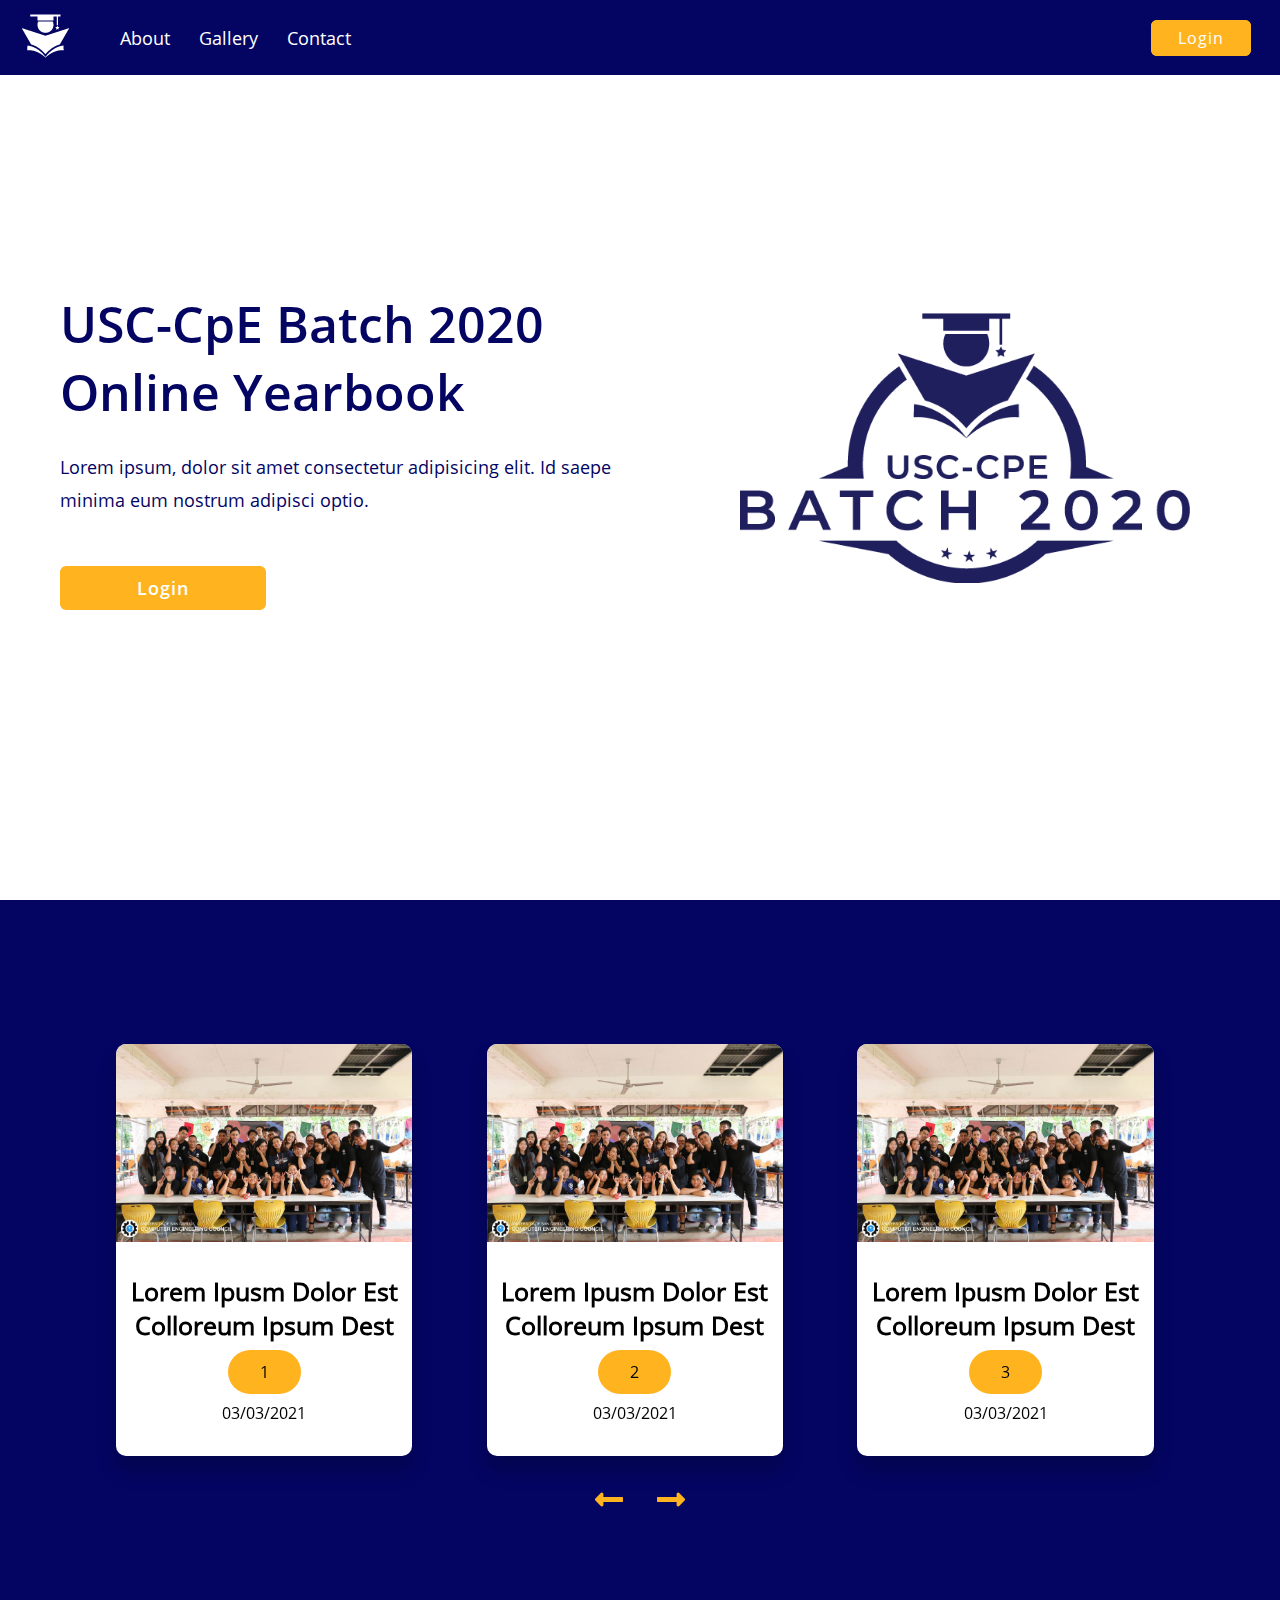
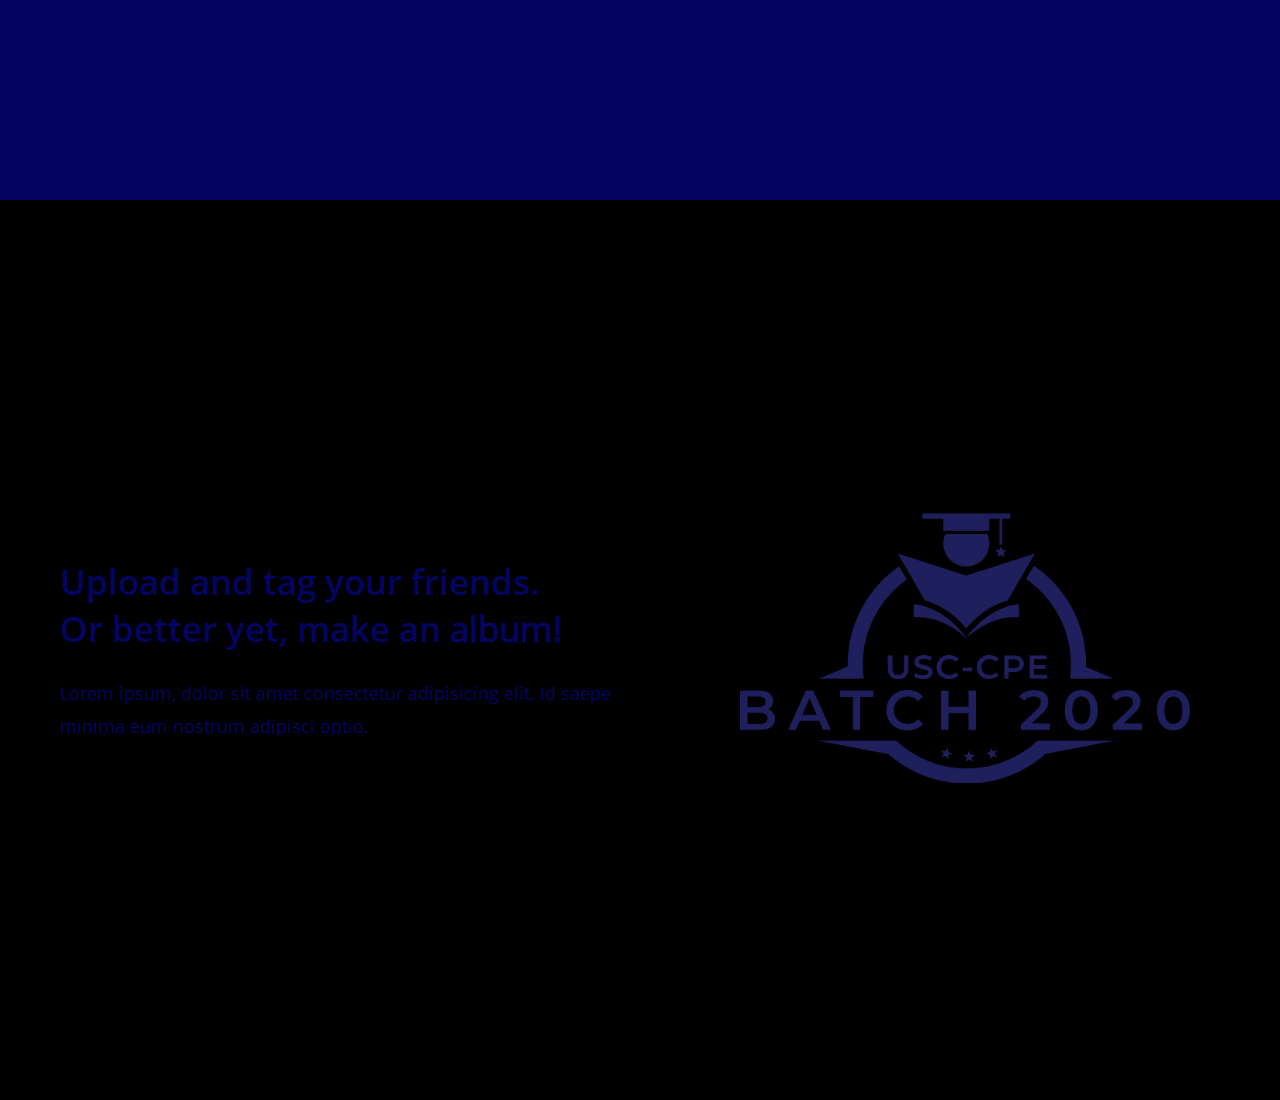
<file: index.html>
<!DOCTYPE html>
<html lang="en">

<head>
    <meta charset="UTF-8">
    <meta name="viewport" content="width=device-width, initial-scale=1.0">
    <!-- TEMPORARY TITLE -->
    <title>YearbookWebsite</title>
    <!-- --------------- -->
    
    <!-- FONT-AWESOME ICONS -->
    <link rel="stylesheet" href="CSS/all.css">
    <!-- ------------------ -->
    
    <!-- OWL CAROUSEL -->
    <link rel="stylesheet" href="CSS/owl.carousel.min.css">
    <link rel="stylesheet" href="CSS/owl.theme.default.min.css">
    <!-- ------------ -->

    <!-- CUSTOM STYLE -->
    <link rel="stylesheet" href="CSS/style.css">
    <!-- ------------ -->
</head>

<body>
    <header>
        <!----------------------------------- Navigation ----------------------------------->
        <nav class="navBar">
            <div class="max-width">
                <div class="logo"><a href="index.html"><img src="images/50x50/logoWhite.png" alt=""></a></div>
                <ul class="menu">
                    <li><a href="about.html">About</a></li>
                    <li><a href="gallery.html">Gallery</a></li>
                    <li><a href="contact.html">Contact</a></li>
                </ul>
                <div class="navLogin">
                    <a href="login.html">Login</a>
                </div>
                <!-- <div class="menu-btn">
                        <i class="fas fa-bars"></i>
                    </div> -->
            </div>
        </nav>
        <!---------------------------------------------------------------------------------->
    </header>
    <!----------------------------------- Main Site Section ----------------------------------->
    <main>
        <!-- HERO TEMPLATE -->
        <section class="home" id="home">
            <div class="max-width">
                <div class="home-content">
                    <div class="column left">
                        <h1 class="heroTitle">USC-CpE Batch 2020</h1>
                        <h1 class="heroTitle">Online Yearbook</h1>
                        <p>Lorem ipsum, dolor sit amet consectetur adipisicing elit. Id saepe minima eum nostrum adipisci optio.</p>
                        <a href="#">Login</a>
                    </div>
                    <div class="column right">
                        <img src="images/logoLQBlue.png" alt="logoLQBlue">
                    </div>
                </div>
            </div>
        </section>
        <!-- ------------- -->

        <!-- CAROUSEL -->
        <section class="homeCarousel" id="homeCarousel">
            <div class="max-width">
                <div class="blog">
                    <div class="container">
                        <div class="hCarousel owl-carousel owl-theme blog-post">
                            <div class="blog-content">
                                <img src="images/IMG_7903.JPG" alt="post-1">
                                <div class="blog-title">
                                    <h3>Lorem Ipusm Dolor Est Colloreum Ipsum Dest</h3>
                                    <button class="btn btn-blog">1</button>
                                    <span>03/03/2021</span>
                                </div>
                            </div>
                            <div class="blog-content">
                                <img src="images/IMG_7903.JPG" alt="post-2">
                                <div class="blog-title">
                                    <h3>Lorem Ipusm Dolor Est Colloreum Ipsum Dest</h3>
                                    <button class="btn btn-blog">2</button>
                                    <span>03/03/2021</span>
                                </div>
                            </div>
                            <div class="blog-content">
                                <img src="images/IMG_7903.JPG" alt="post-3">
                                <div class="blog-title">
                                    <h3>Lorem Ipusm Dolor Est Colloreum Ipsum Dest</h3>
                                    <button class="btn btn-blog">3</button>
                                    <span>03/03/2021</span>
                                </div>
                            </div>
                            <div class="blog-content">
                                <img src="images/IMG_7903.JPG" alt="post-4">
                                <div class="blog-title">
                                    <h3>Lorem Ipusm Dolor Est Colloreum Ipsum Dest</h3>
                                    <button class="btn btn-blog">4</button>
                                    <span>03/03/2021</span>
                                </div>
                            </div>
                        </div>
                        <div class="owl-navigation">
                            <span class="owl-nav-prev"><i class="fas fa-long-arrow-alt-left"></i></span>
                            <span class="owl-nav-next"><i class="fas fa-long-arrow-alt-right"></i></span>
                        </div>
                    </div>
                </div>
            </div>
            
        </section>
        <!-- ------------- -->
        <!-- FIRST SECTION -->
        <section class="firstSection" id="firstSection">
            <div class="max-width">
                <div class="firstSection-content">
                    <div class="column left">
                        <h1 class="firstSectionTitle">Upload and tag your friends.</h1>
                        <h1 class="firstSectionTitle">Or better yet, make an <span>album!</span></h1>
                        <p>Lorem ipsum, dolor sit amet consectetur adipisicing elit. Id saepe minima eum nostrum adipisci optio.</p>
                    </div>
                    <div class="column right">
                        <img src="images/logoLQBlue.png" alt="logoLQBlue">
                    </div>
                </div>
            </div>
        </section>
        <!-- ------------- -->
    </main>
    <!----------------------------------------------------------------------------------------->
    
    <!-- JQuery Library -->
    <script src="js/jquery3.5.1.min.js"></script>
    <!-- -------------- -->
    
    <!-- Owl-Carousel JS -->
    <script src="js/owl.carousel.min.js"></script>
    <!-- --------------- -->

    <!-- Custom Javascript -->
    <script src="js/main.js"></script>
    <!----------------------->
</body>

</html>
</file>
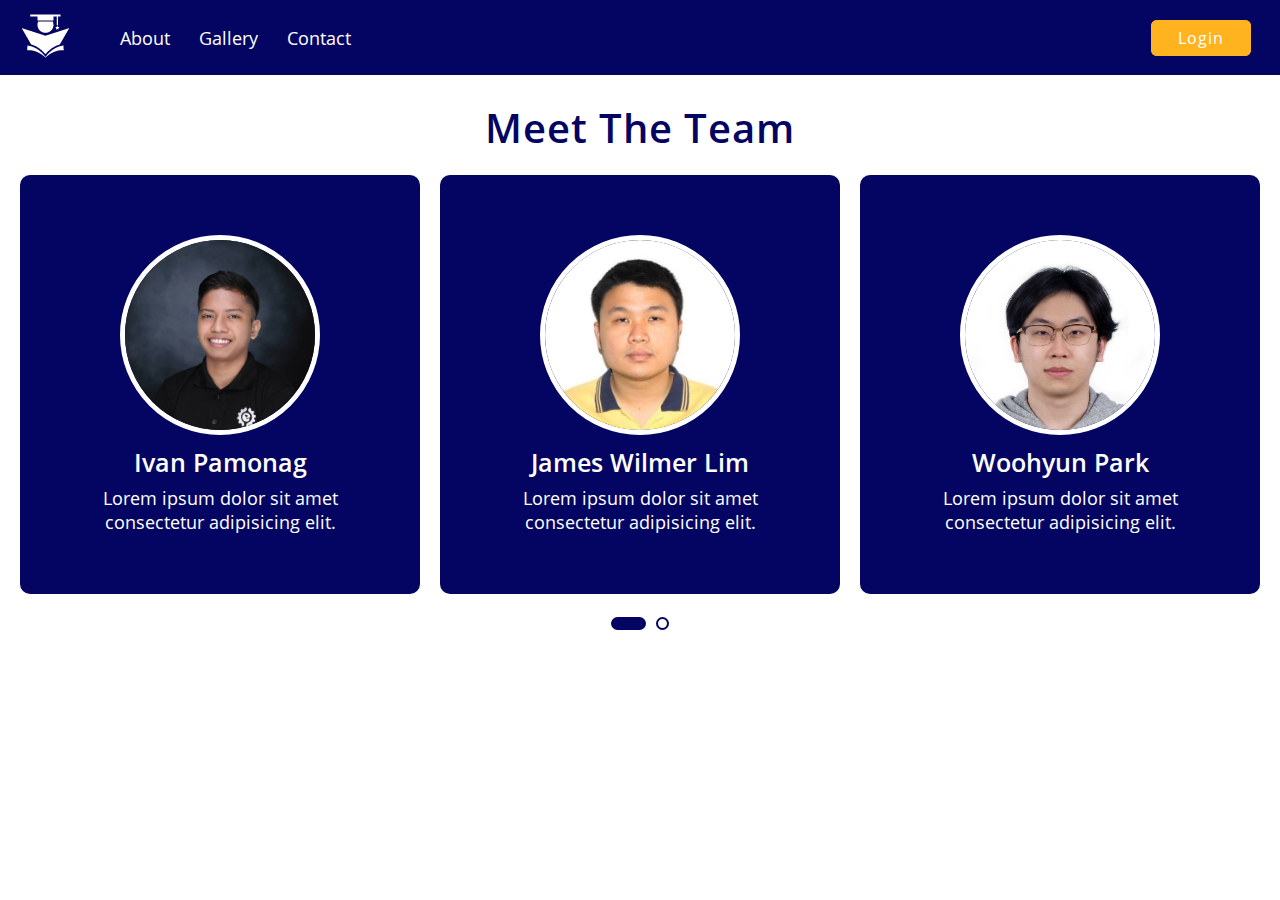
<file: about.html>
<!DOCTYPE html>
<html lang="en">

<head>
    <meta charset="UTF-8">
    <meta name="viewport" content="width=device-width, initial-scale=1.0">
    <!-- TEMPORARY TITLE -->
    <title>YearbookWebsite</title>
    <!-- --------------- -->

    <!-- FONT-AWESOME ICONS -->
    <link rel="stylesheet" href="CSS/all.css">
    <!-- ------------------ -->

    <!-- OWL CAROUSEL -->
    <link rel="stylesheet" href="CSS/owl.carousel.min.css">
    <link rel="stylesheet" href="CSS/owl.theme.default.min.css">
    <!-- ------------ -->

    <!-- CUSTOM STYLE -->
    <link rel="stylesheet" href="CSS/style.css">
    <!-- ------------ -->
</head>

<body>
    <header>
        <!----------------------------------- Navigation ----------------------------------->
        <nav class="navBar">
            <div class="max-width">
                <div class="logo"><a href="index.html"><img src="images/50x50/logoWhite.png" alt=""></a></div>
                <ul class="menu">
                    <li><a href="about.html">About</a></li>
                    <li><a href="gallery.html">Gallery</a></li>
                    <li><a href="contact.html">Contact</a></li>
                </ul>
                <div class="navLogin">
                    <a href="login.html">Login</a>
                </div>
                <!-- <div class="menu-btn">
                        <i class="fas fa-bars"></i>
                    </div> -->
            </div>
        </nav>
        <!---------------------------------------------------------------------------------->
    </header>
    <!----------------------------------- Main Site Section ----------------------------------->
    <main>
        <section class="teams" id="teams">
            <div class="max-width">
                <h2 class="title">Meet The Team</h2>
                <div class="carousel owl-carousel">
                    <div class="card">
                        <div class="box">
                            <img src="images/aboutImages/Pamonag.jpg" alt="">
                            <div class="text">Ivan Pamonag</div>
                            <p>Lorem ipsum dolor sit amet consectetur adipisicing elit.</p>
                        </div>
                    </div>
                    <div class="card">
                        <div class="box">
                            <img src="images/aboutImages/James.jpg" alt="">
                            <div class="text">James Wilmer Lim</div>
                            <p>Lorem ipsum dolor sit amet consectetur adipisicing elit.</p>
                        </div>
                    </div>
                    <div class="card">
                        <div class="box">
                            <img src="images/aboutImages/Park.jpg" alt="">
                            <div class="text">Woohyun Park</div>
                            <p>Lorem ipsum dolor sit amet consectetur adipisicing elit.</p>
                        </div>
                    </div>
                    <div class="card">
                        <div class="box">
                            <img src="images/aboutImages/Kristal.jpg" alt="">
                            <div class="text">Kristal Kilat</div>
                            <p>Lorem ipsum dolor sit amet consectetur adipisicing elit.</p>
                        </div>
                    </div>
                </div>
            </div>
        </section>
    </main>
    <!----------------------------------------------------------------------------------------->

    <!-- JQuery Library -->
    <script src="js/jquery3.5.1.min.js"></script>
    <!-- -------------- -->

    <!-- Owl-Carousel JS -->
    <script src="js/owl.carousel.min.js"></script>
    <!-- --------------- -->

    <!-- Custom Javascript -->
    <script src="js/main.js"></script>
    <!----------------------->
</body>

</html>
</file>
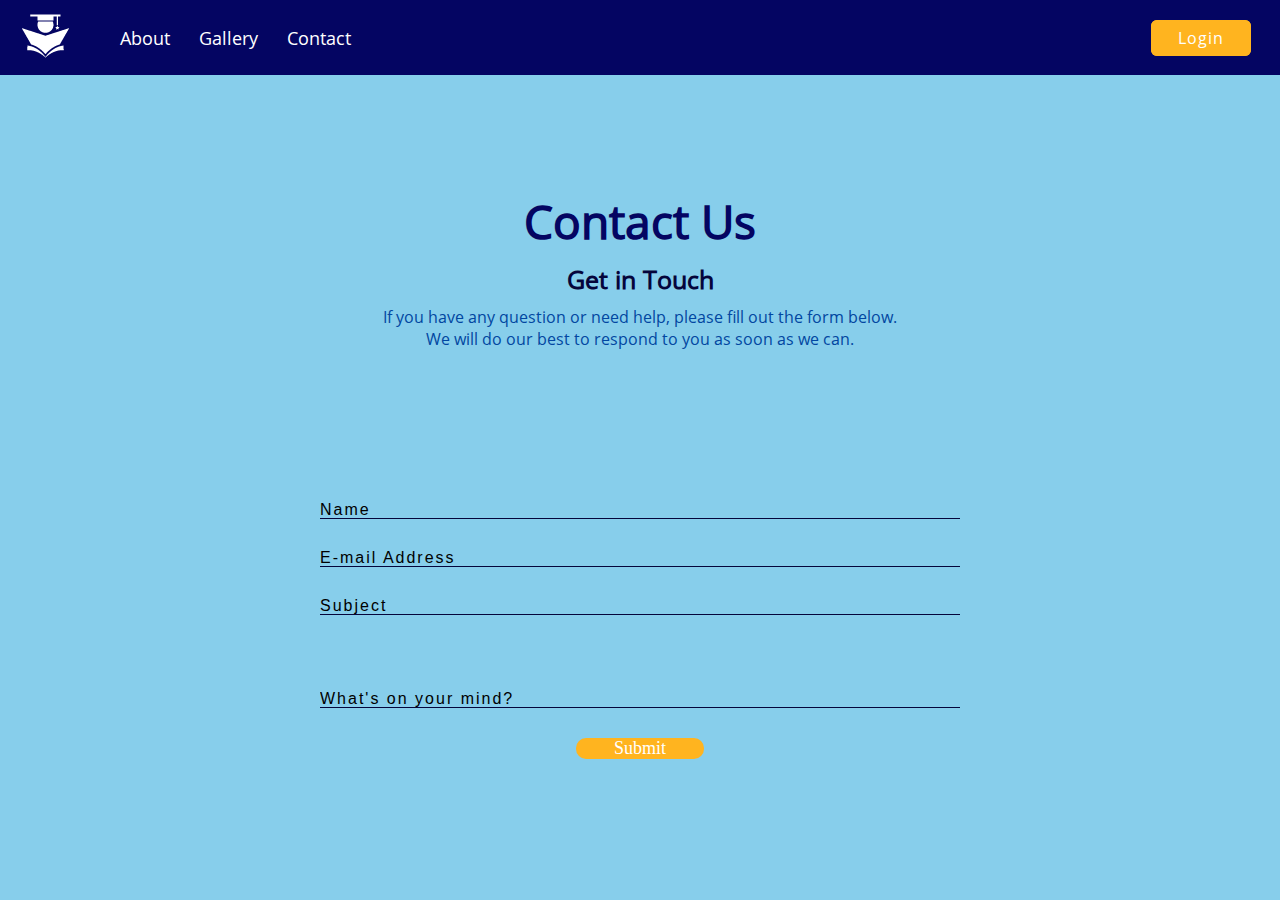
<file: contact.html>
<!DOCTYPE html>
<html lang="en">
<head>
    <meta charset="UTF-8">
    <meta name="viewport" content="width=device-width, initial-scale=1.0">
    <!-- TEMPORARY TITLE -->
    <title>Contact Us</title>
    <!-- --------------- -->
    
    <!-- FONT-AWESOME ICONS -->
    <link rel="stylesheet" href="CSS/all.css">
    <!-- ------------------ -->
    
    <!-- OWL CAROUSEL -->
    <link rel="stylesheet" href="CSS/owl.carousel.min.css">
    <link rel="stylesheet" href="CSS/owl.theme.default.min.css">
    <!-- ------------ -->

    <!-- CUSTOM STYLE -->
    <link rel="stylesheet" href="CSS/style.css">
    <!-- ------------ -->
</head>

<body>
    <header>
        <!----------------------------------- Navigation ----------------------------------->
        <nav class="navBar">
            <div class="max-width">
                <div class="logo"><a href="index.html"><img src="images/50x50/logoWhite.png" alt=""></a></div>
                <ul class="menu">
                    <li><a href="about.html">About</a></li>
                    <li><a href="gallery.html">Gallery</a></li>
                    <li><a href="contact.html">Contact</a></li>
                </ul>
                <div class="navLogin">
                    <a href="login.html">Login</a>
                </div>
                <!-- <div class="menu-btn">
                        <i class="fas fa-bars"></i>
                    </div> -->
            </div>
        </nav>
        <!---------------------------------------------------------------------------------->
    </header>
    <main>
        <section class="contactBody">
        <div class="max-width">
            <div class="contactHeader">
                <h1>Contact Us</h1>
                <h3>Get in Touch</h3>
                <p>If you have any question or need help, please fill out the form below. <br>
                    We will do our best to respond to you as soon as we can. </p>
            </div>
            <div class="contactForm">
                <form>
                    <input type="text" placeholder="Name" />
                    <input type="email" placeholder="E-mail Address" />
                    <input type="text" placeholder="Subject" />
                    <input type="text" id="msg" placeholder="What's on your mind?" />
                    <!-- <textarea placeholder="What's on your mind?" rows="4"></textarea> -->
                </form>
                <a href="#" class="button">Submit</a>
            </div>
        </div>
        </section>
    </main>

    <!-- JQuery Library -->
    <script src="js/jquery3.5.1.min.js"></script>
    <!-- -------------- -->
     <!-- Custom Javascript -->
     <script src="js/main.js"></script>
     <!----------------------->
</body>
</html>
</file>
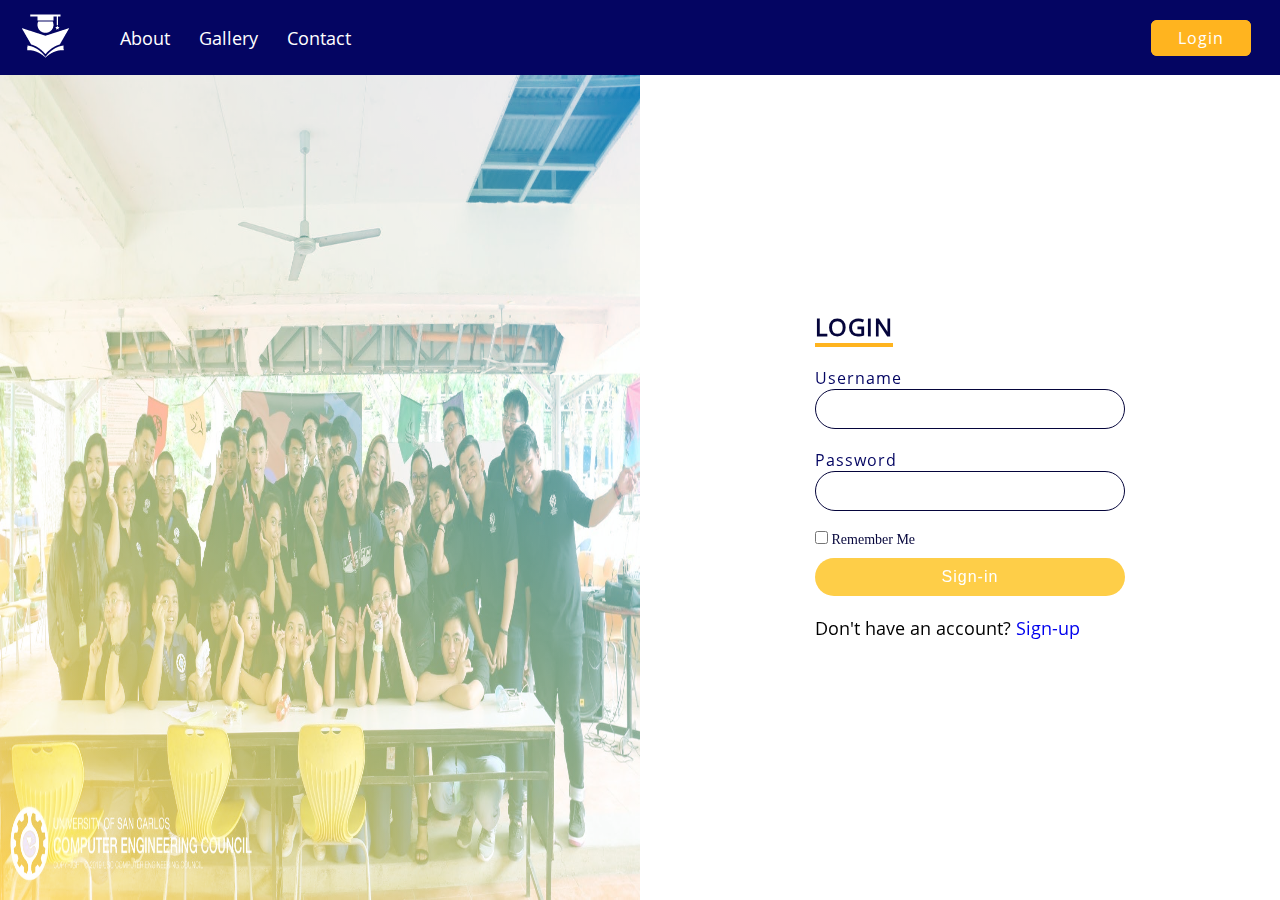
<file: login.html>
<!DOCTYPE html>
<html lang="en">
<head>
    <meta charset="UTF-8">
    <meta name="viewport" content="width=device-width, initial-scale=1.0">
    <!-- TEMPORARY TITLE -->
    <title>Login</title>
    <!-- --------------- -->
    
    <!-- FONT-AWESOME ICONS -->
    <link rel="stylesheet" href="CSS/all.css">
    <!-- ------------------ -->
    
    <!-- OWL CAROUSEL -->
    <link rel="stylesheet" href="CSS/owl.carousel.min.css">
    <link rel="stylesheet" href="CSS/owl.theme.default.min.css">
    <!-- ------------ -->

    <!-- CUSTOM STYLE -->
    <link rel="stylesheet" href="CSS/style.css">
    <!-- ------------ -->
</head>

<body>
    <header>
        <!----------------------------------- Navigation ----------------------------------->
        <nav class="navBar">
            <div class="max-width">
                <div class="logo"><a href="index.html"><img src="images/50x50/logoWhite.png" alt=""></a></div>
                <ul class="menu">
                    <li><a href="about.html">About</a></li>
                    <li><a href="gallery.html">Gallery</a></li>
                    <li><a href="contact.html">Contact</a></li>
                </ul>
                <div class="navLogin">
                    <a href="login.html">Login</a>
                </div>
                <!-- <div class="menu-btn">
                        <i class="fas fa-bars"></i>
                    </div> -->
            </div>
        </nav>
        <!---------------------------------------------------------------------------------->
    </header>
    <main>
        <section class="loginPage" id="loginPage">
            <div class="loginImg">
               <img src="images/IMG_7903.JPG">
            </div>
            <div class="loginForm">
                <form>
                    <h2>Login</h2>
                    <div class="loginInput">
                        <span>Username</span>
                        <input type="text" name="">
                    </div>
                    <div class="loginInput">
                        <span>Password</span>
                        <input type="password" name="">
                    </div>
                    <div class="remember">
                        <label><input type="checkbox" name=""> Remember Me</label>
                    </div>
                    <div class="loginInput">
                        <input type="submit" value="Sign-in" name="">
                    </div>
                    <div class="loginInput">
                        <p>Don't have an account? <a href="#">Sign-up</a></p>
                    </div>
                    <!--<h3>Login via Social Media</h3>
                    <ul class="social">
                        <li><img src="fb.png"></li>
                        <li><img src="twitter.png"></li>
                        <li><img src="insta.png"></li>
                    </ul>-->
                </form>
            </div>
        </section>
    </main>

    <!-- JQuery Library -->
    <script src="js/jquery3.5.1.min.js"></script>
    <!-- -------------- -->
     <!-- Custom Javascript -->
     <script src="js/main.js"></script>
     <!----------------------->
</body>
</html>
</file>
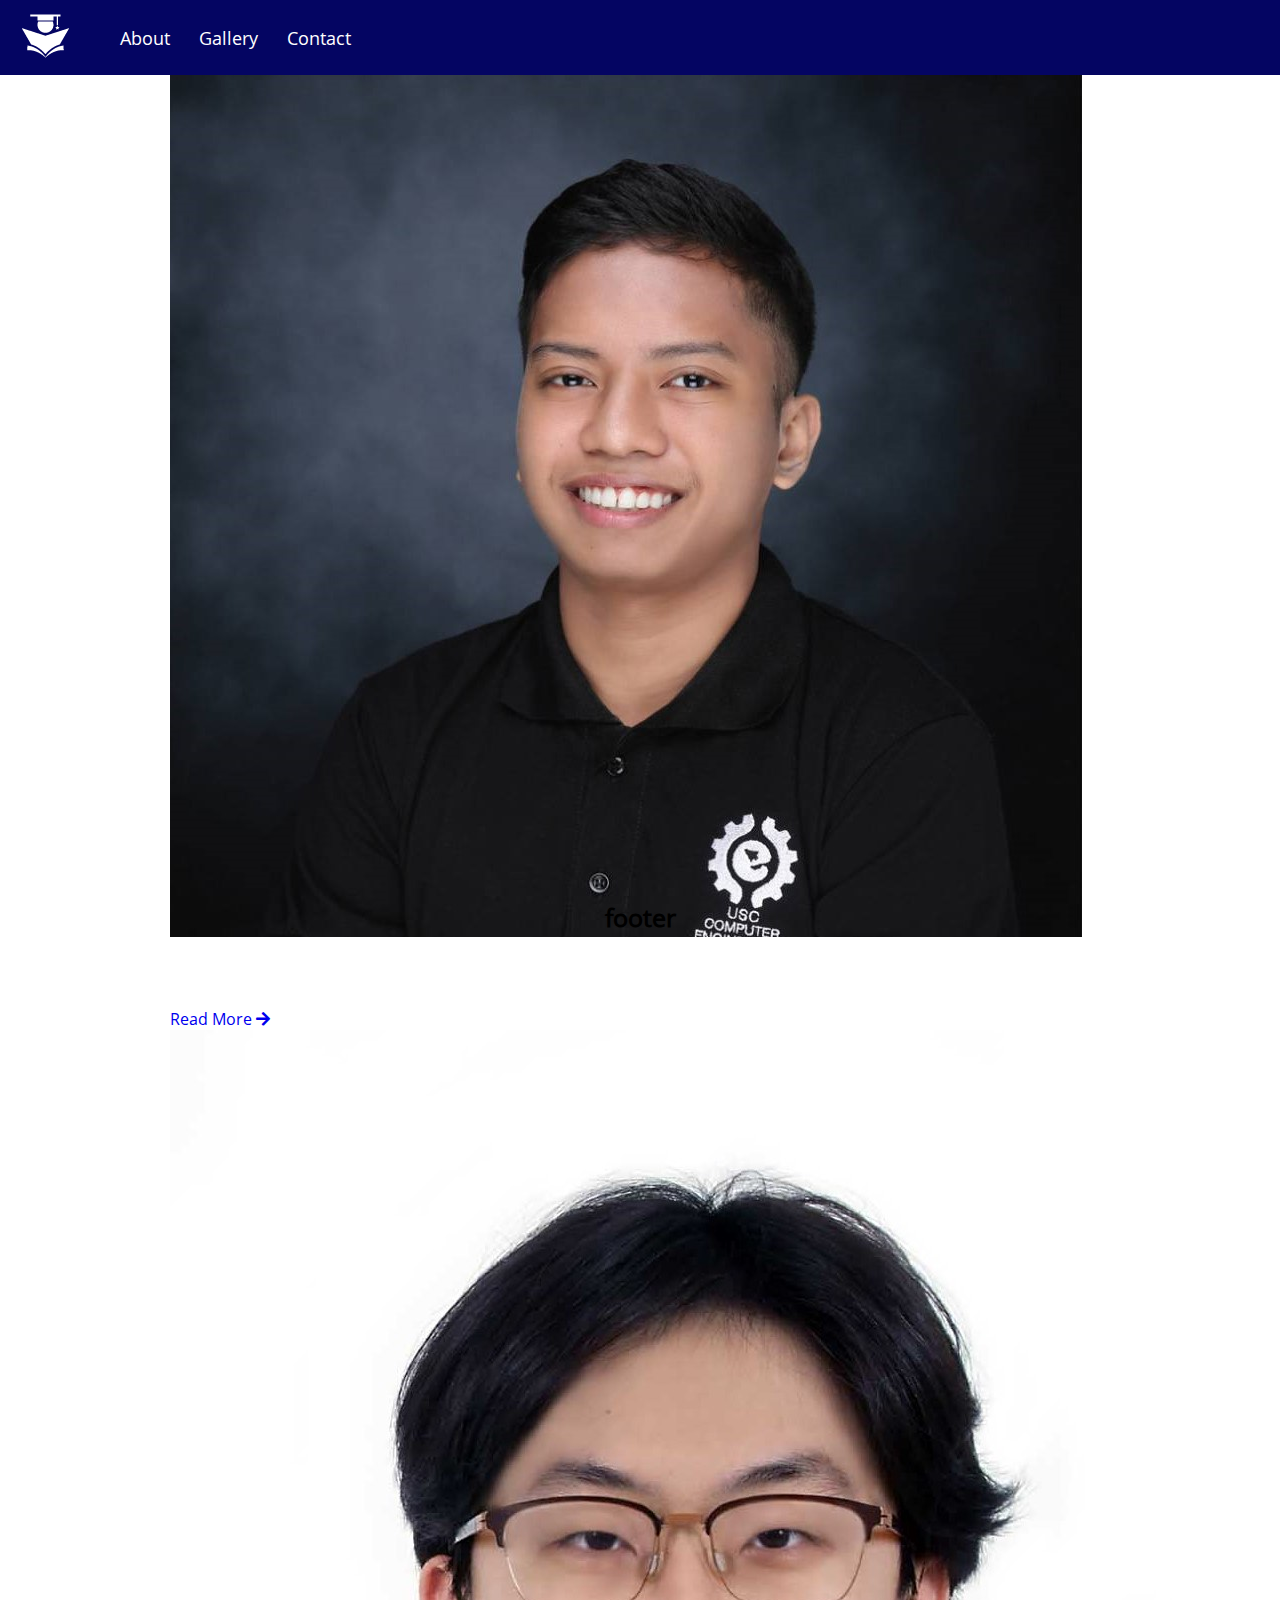
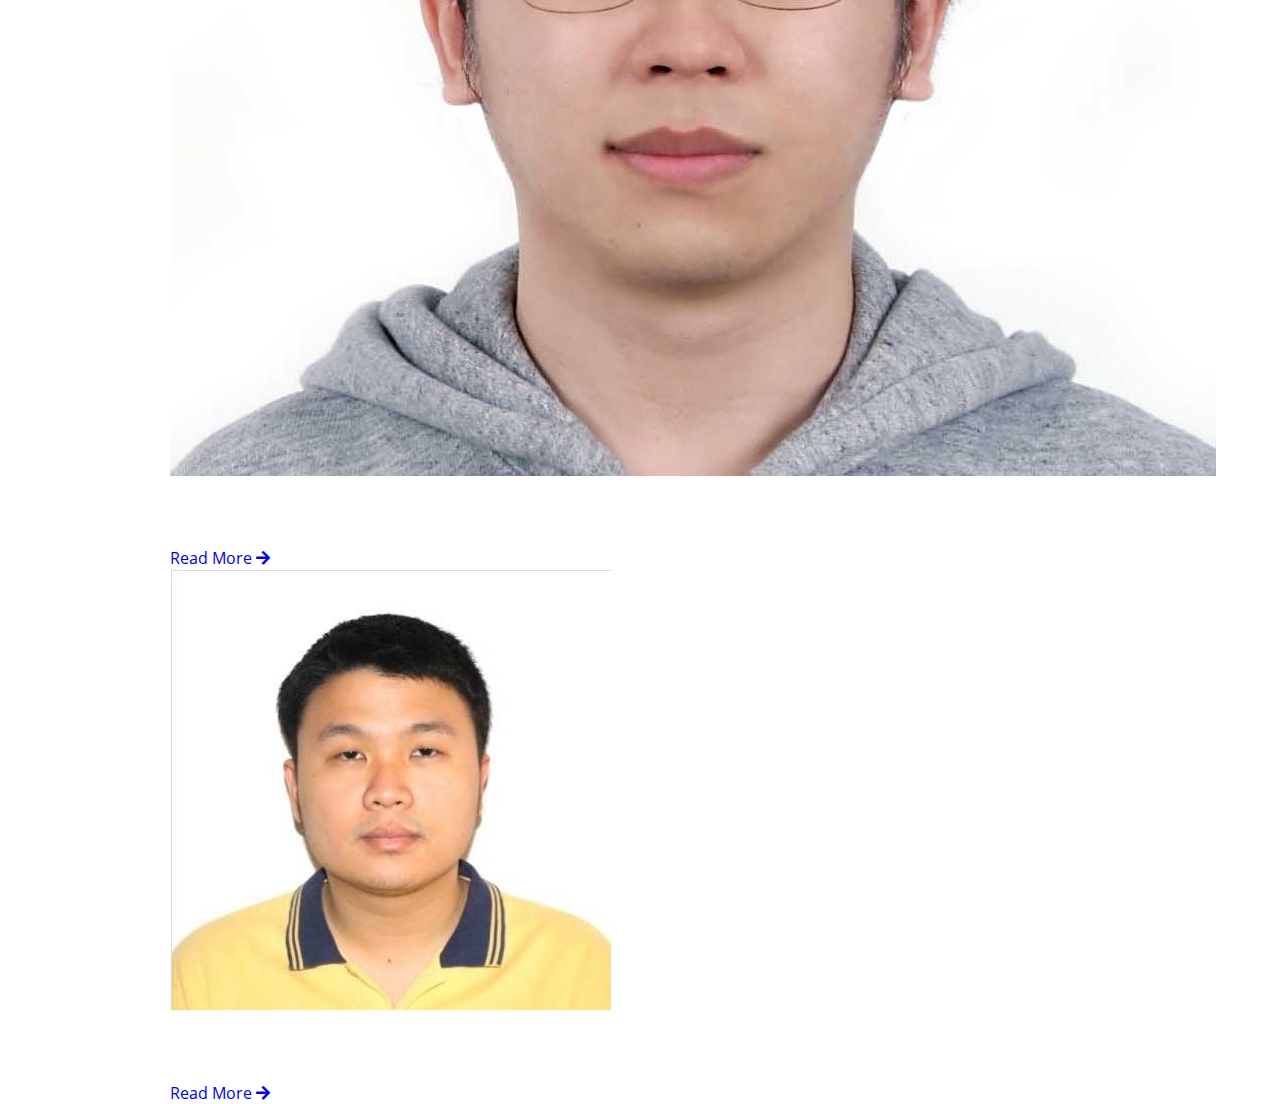
<file: oldAbout.html>
<!DOCTYPE html>
<html lang="en">

<head>
    <!-- Required meta tags -->
    <meta charset="utf-8">
    <meta name="viewport" content="width=device-width, initial-scale=1.0">
    <!-- Bootstrap CSS -->
    <link href="https://cdn.jsdelivr.net/npm/bootstrap@5.0.0-beta1/dist/css/bootstrap.min.css" rel="stylesheet"
        integrity="sha384-giJF6kkoqNQ00vy+HMDP7azOuL0xtbfIcaT9wjKHr8RbDVddVHyTfAAsrekwKmP1" crossorigin="anonymous">
    <!-- Optional JavaScript -->
    <!-- jQuery first, then Popper.js, then Bootstrap JS -->
    <script src="https://ajax.googleapis.com/ajax/libs/jquery/3.5.1/jquery.min.js"></script>
    <script src="https://cdn.jsdelivr.net/npm/@popperjs/core@2.5.4/dist/umd/popper.min.js"
        integrity="sha384-q2kxQ16AaE6UbzuKqyBE9/u/KzioAlnx2maXQHiDX9d4/zp8Ok3f+M7DPm+Ib6IU"
        crossorigin="anonymous"></script>
    <script src="https://cdn.jsdelivr.net/npm/bootstrap@5.0.0-beta1/dist/js/bootstrap.min.js"
        integrity="sha384-pQQkAEnwaBkjpqZ8RU1fF1AKtTcHJwFl3pblpTlHXybJjHpMYo79HY3hIi4NKxyj"
        crossorigin="anonymous"></script>
    <!-- title of the page -->
    <title>Yearbook Site</title>
    <!-- FONT-AWESOME ICONS -->
    <link rel="stylesheet" href="CSS/all.css">
    <!-- To import CSS file and fonts -->
    <link rel="preconnect" href="https://fonts.gstatic.com">
    <link href="https://fonts.googleapis.com/css2?family=Open+Sans:wght@300&display=swap" rel="stylesheet">
    <!-- <link rel="stylesheet" href="CSS/style.css"> -->
    <link rel="stylesheet" href="CSS/style.css">

</head>

<body>
    <header>
        <!----------------------------------- Navigation ----------------------------------->
        <nav class="navBar">
            <div class="max-width">
                <div class="logo"><a href="index.html"><img src="images/50x50/logoWhite.png" alt=""></a></div>
                <ul class="menu">
                    <li><a href="about.html">About</a></li>
                    <li><a href="gallery.html">Gallery</a></li>
                    <li><a href="contact.html">Contact</a></li>
                </ul>
                <!-- <div class="menu-btn">
                                <i class="fas fa-bars"></i>
                            </div> -->
            </div>
        </nav>
        <!---------------------------------------------------------------------------------->
    </header>
    <!-- the hero part, class=content for the sticky function -->
    <div class="container content">
        <div class="row">
            <div class="col-sm home">
                <h1 class="about_slogan">MEET THE TEAM</h1>
                <div class="row row-cols-1 row-cols-md-3 g-4">
                    <div class="col">
                        <div class="h-100 about_info">
                            <div class="card-body">
                                <img src="images/Pamonag.jpg" class="card-img-top about_face" alt="Radellano Ivan Pamonag">
                                <h5 class="card-title about_name">Radellano Ivan Pamonag</h5>
                                <p class="card-text"><i>Lorem, ipsum dolor sit amet consectetur adipisicing elit. Error obcaecati consectetur enim perspiciatis nulla cumque sunt, in officiis adipisci, omnis est ratione? Earum iste at beatae, necessitatibus fuga itaque eveniet.</i></p>
                                <a href="#" class="btn about_button">Read More  <i class="fas fa-arrow-right"></i></a>
                            </div>
                        </div>
                    </div>
                    <div class="col">
                        <div class="h-100 about_info">
                            <div class="card-body">
                                <img src="images/Park.jpg" class="card-img-top about_face" alt="Woohyun Park">
                                <h5 class="card-title about_name">Woohyun Park</h5>
                                <p class="card-text"><i>Lorem, ipsum dolor sit amet consectetur adipisicing elit. Error obcaecati consectetur enim perspiciatis nulla cumque sunt, in officiis adipisci, omnis est ratione? Earum iste at beatae, necessitatibus fuga itaque eveniet.</i></p>
                                <a href="#" class="btn about_button">Read More  <i class="fas fa-arrow-right"></i></a>
                            </div>
                        </div>
                    </div>
                    <div class="col">
                        <div class="h-100 about_info">
                            <div class="card-body">
                                <img src="images/James.jpg" class="card-img-top about_face" alt="James Wilmer Lim">
                                <h5 class="card-title about_name">James Wilmer Lim</h5>
                                <p class="card-text"><i>Lorem, ipsum dolor sit amet consectetur adipisicing elit. Error obcaecati consectetur enim perspiciatis nulla cumque sunt, in officiis adipisci, omnis est ratione? Earum iste at beatae, necessitatibus fuga itaque eveniet.</i></p>
                                <a href="#" class="btn about_button">Read More  <i class="fas fa-arrow-right"></i></a>
                            </div>
                        </div>
                    </div>
                </div>
            </div>
        </div>
    </div>
    <!-- the footer part -->
    <footer>
        <h3 style="text-align: center;">footer</h3>
    </footer>

    <!-- JQuery Library -->
    <script src="js/jquery3.5.1.min.js"></script>
    <!-- -------------- -->
    
    <!-- Custom Javascript -->
    <script src="js/main.js"></script>
    <!----------------------->
    
</body>

</html>
</file>
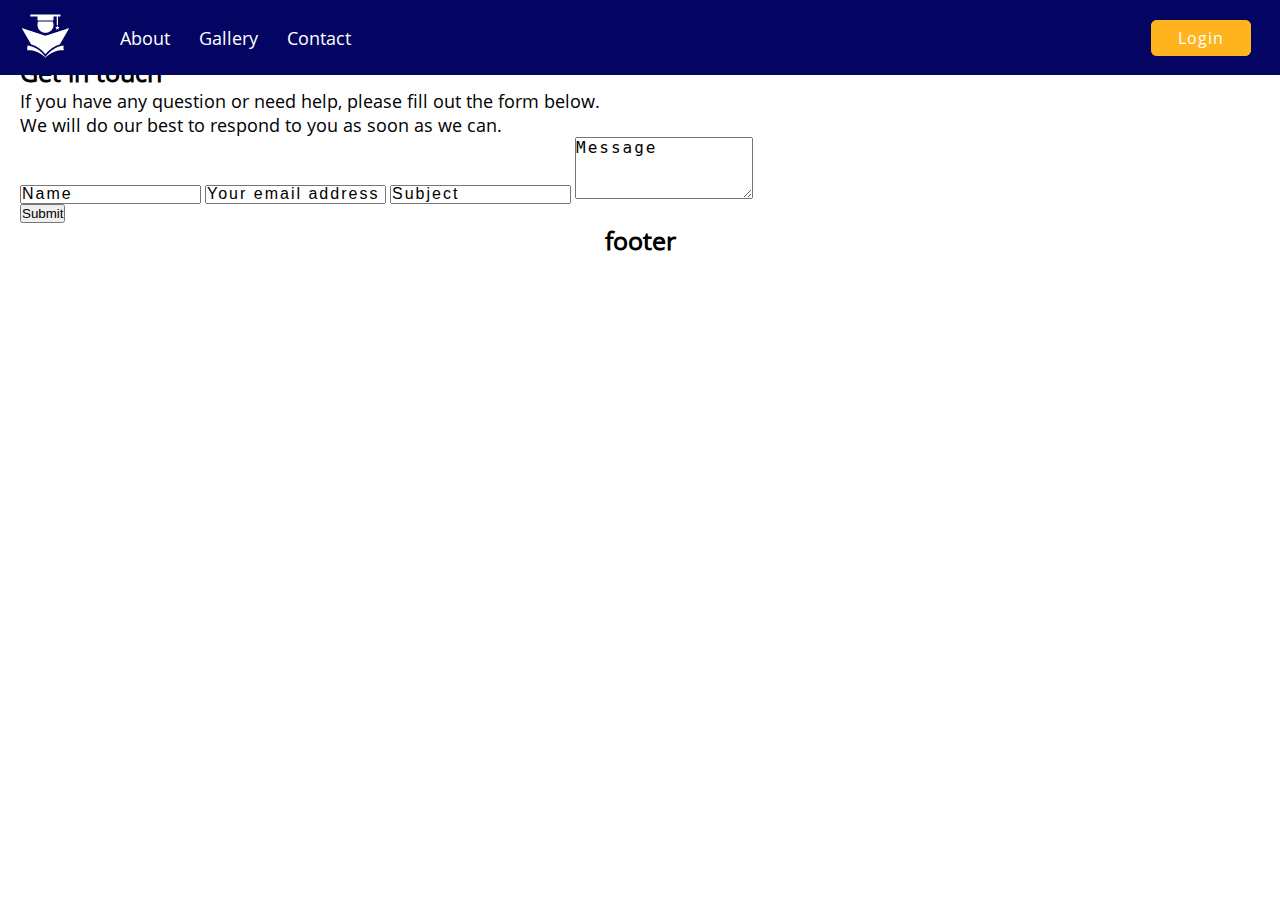
<file: oldContact.html>
<!DOCTYPE html>
<html lang="en">

<head>
    <!-- Required meta tags -->
    <meta charset="utf-8">
    <meta name="viewport" content="width=device-width, initial-scale=1.0">
    <!-- Bootstrap CSS -->
    <link href="https://cdn.jsdelivr.net/npm/bootstrap@5.0.0-beta1/dist/css/bootstrap.min.css" rel="stylesheet"
        integrity="sha384-giJF6kkoqNQ00vy+HMDP7azOuL0xtbfIcaT9wjKHr8RbDVddVHyTfAAsrekwKmP1" crossorigin="anonymous">
    <!-- Optional JavaScript -->
    <!-- jQuery first, then Popper.js, then Bootstrap JS -->
    <script src="https://ajax.googleapis.com/ajax/libs/jquery/3.5.1/jquery.min.js"></script>
    <script src="https://cdn.jsdelivr.net/npm/@popperjs/core@2.5.4/dist/umd/popper.min.js"
        integrity="sha384-q2kxQ16AaE6UbzuKqyBE9/u/KzioAlnx2maXQHiDX9d4/zp8Ok3f+M7DPm+Ib6IU"
        crossorigin="anonymous"></script>
    <script src="https://cdn.jsdelivr.net/npm/bootstrap@5.0.0-beta1/dist/js/bootstrap.min.js"
        integrity="sha384-pQQkAEnwaBkjpqZ8RU1fF1AKtTcHJwFl3pblpTlHXybJjHpMYo79HY3hIi4NKxyj"
        crossorigin="anonymous"></script>
    <!-- title of the page -->
    <title>Yearbook Site</title>
    <!-- FONT-AWESOME ICONS -->
    <link rel="stylesheet" href="CSS/all.css">
    <!-- To import CSS file and fonts -->
    <link rel="preconnect" href="https://fonts.gstatic.com">
    <link href="https://fonts.googleapis.com/css2?family=Open+Sans:wght@300&display=swap" rel="stylesheet">
    <link rel="stylesheet" href="CSS/style.css">

</head>

<body>
    <header>
        <!----------------------------------- Navigation ----------------------------------->
        <nav class="navBar">
            <div class="max-width">
                <div class="logo"><a href="index.html"><img src="images/50x50/logoWhite.png" alt=""></a></div>
                <ul class="menu">
                    <li><a href="about.html">About</a></li>
                    <li><a href="gallery.html">Gallery</a></li>
                    <li><a href="contact.html">Contact</a></li>
                </ul>
                <div class="navLogin">
                    <a href="login.html">Login</a>
                </div>
                <!-- <div class="menu-btn">
                        <i class="fas fa-bars"></i>
                    </div> -->
            </div>
        </nav>
        <!---------------------------------------------------------------------------------->
    </header>
    <main>
        <section class="contact_form" id="contact_form">
            <div class="max-width">
                <h1><b>Contact Us</b></h1>
                <h3>Get in touch</h3>
                <p>If you have any question or need help, please fill out the form below. <br> 
                We will do our best to respond to you as soon as we can. </p>
                <div class="contact_input">
                    <input type="text" placeholder="Name">
                    <input type="email" placeholder="Your email address">
                    <input type="text" placeholder="Subject">
                    <textarea placeholder="Message" rows="4"></textarea>
                </div>
                <button>Submit</button>
            </div>
        </section>
    </main>
    
    
    
    <!-- the footer part -->
    <footer>
        <h3 style="text-align: center;">footer</h3>
    </footer>

    <!-- JQuery Library -->
    <script src="js/jquery3.5.1.min.js"></script>
    <!-- -------------- -->
    
    <!-- Custom Javascript -->
    <script src="js/main.js"></script>
    <!----------------------->
    
</body>

</html>
</file>
<file: CSS/style.css>
@import url("fonts.css");

* {
  padding: 0;
  margin: 0;
  text-decoration: none;
  list-style: none;
  box-sizing: border-box;
}

:root {
  /* FONTS */
  --OpenSansRegular: "OpenSansRegular", cursive;
  --OpenSansSemibold: "OpenSansSemibold", cursive;
  --OpenSansBold: "OpenSansBold", cursive;
  --RobotoRegular: "RobotoRegular", cursive;
  /* ----- */

  /* COLORS */
  --DarkBlue: #05053b;
  --NavyBlue: #040562;
  --Blue: #0247a1;
  --LightBlue: #0077b8;
  --LightYellow: #fece48;
  --Orange: #ffb41f;
  --White: #ffffff;
  --Black: #111111;
  /* ------ */
}

/* <!----------------------------------- GLOBAL CLASSES -----------------------------------> */
/* TO BE DETERMINED */
h1 {
  font-family: var(--OpenSansRegular);
  font-size: 40px;
}

h2 {
  font-family: var(--OpenSansRegular);
  font-size: 30px;
}

h3 {
  font-family: var(--OpenSansRegular);
  font-size: 25px;
}

p {
  font-family: var(--OpenSansRegular);
  font-size: 18px;
}
/* ---------------- */

button.btn {
  border: none;
  border-radius: 2rem;
  padding: 1rem 3rem;
  font-size: 1rem;
  font-family: var(--OpenSansRegular);
  cursor: pointer;
}

span {
  font-family: var(--OpenSansRegular);
}

.container {
  margin: 0 5vw;
}

a {
  text-decoration: none;
}
/* <!--------------------------------------------------------------------------------------> */

.max-width {
  max-width: 1300px;
  padding: 0 20px;
  margin: auto;
}

/* <!----------------------------------- NAVIGATION -----------------------------------> */
.navBar {
  position: fixed;
  width: 100%;
  padding: 10px 0;
  background: var(--NavyBlue);
  z-index: 999;
  font-family: var(--OpenSansRegular), sans-serif;
  transition: all 0.3s ease;
}

.navBar.sticky {
  padding: 0px 0;
  background: var(--DarkBlue);
}

.navBar .max-width {
  display: flex;
  align-items: center;
  /* justify-content: space-between; */
}

.navBar .logo a {
  color: var(--White);
  padding-right: 25px;
}

.navBar .menu li {
  list-style: none;
  display: inline-block;
}

.navBar .menu li a {
  color: var(--White);
  font-size: 18px;
  font-weight: 500;
  margin-left: 25px;
  transition: color 0.3s ease;
}

.navBar .menu li a:hover {
  color: var(--Orange);
}

.navBar.sticky .menu li a:hover {
  color: var(--Orange);
}

.navBar .navLogin a {
  /* display: inline-block; */
  /* float: right; */
  background: var(--Orange);
  color: #ffffff;
  font-family: var(--OpenSansRegular);
  font-size: 16px;
  letter-spacing: 1px;
  padding: 5px 25px;
  margin-top: 50px;
  margin-left: 800px;
  border-radius: 6px;
  border: 2px solid var(--Orange);
  transition: all 0.3s ease;
}

.navBar .navLogin a:hover {
  color: var(--White);
  border: 2px solid #f0a000;
  background: #f0a000;
}
/* <!----------------------------------------------------------------------------------> */

/* <!----------------------------------- INDEX.HTML -------------------------------------> */
/* <!----------------------------------- MAIN CONTENT -----------------------------------> */
/* Site Title */
.home {
  display: flex;
  /* background: black; */
  background-size: cover;
  height: 100vh;
  color: #ffffff;
  min-height: 500px;
  font-family: var(--OpenSansRegular), sans-serif;
}

.home .max-width {
  margin: auto 0 auto 40px;
}

.home .home-content {
  display: flex;
  flex-wrap: wrap;
  align-items: center;
  justify-content: space-between;
}

.home .home-content .left {
  width: 50%;
}

.home .home-content .left .heroTitle {
  font-family: var(--OpenSansSemibold);
  font-size: 50px;
  color: var(--NavyBlue);
}

.home .home-content .left p {
  margin-top: 25px;
  line-height: 1.8;
  color: var(--NavyBlue);
}

.home .home-content .left a {
  display: inline-block;
  background: var(--Orange);
  color: #ffffff;
  font-family: var(--OpenSansSemibold);
  font-size: 18px;
  letter-spacing: 1px;
  padding: 8px 75px;
  margin-top: 50px;
  border-radius: 6px;
  border: 2px solid var(--Orange);
  transition: all 0.3s ease;
}

.home .home-content .left a:hover {
  color: var(--White);
  border: 2px solid #f0a000;
  background: #f0a000;
}

.home .home-content .right {
  width: 50%;
}

.home .home-content .right img {
  margin-left: 80px;
  width: 450px;
}
/* ---------- */

/* Carousel */
.homeCarousel {
  background: var(--NavyBlue);
  background-repeat: no-repeat;
  background-position: right;
  height: 100vh;
  width: 100%;
}

main .blog .blog-post {
  padding-top: 6rem;
}

main .blog-post .blog-content {
  background: white;
  display: flex;
  flex-direction: column;
  text-align: center;
  width: 80%;
  margin: 3rem 2rem;
  /* padding: 3rem 2rem; */
  box-shadow: 0 15px 20px rgba(0, 0, 0, 0.2);
}

.homeCarousel .blog .blog-content {
  border-radius: 10px;
}

.homeCarousel .blog .blog-content img {
  border-top-left-radius: 10px;
  border-top-right-radius: 10px;
}

main .blog-content .blog-title {
  padding: 2rem 0;
}

main .blog-content .btn-blog {
  padding: 0.7rem 2rem;
  background: var(--Orange);
  margin: 0.5rem;
  outline: none;
}

main .blog-content span {
  display: block;
}

section .container .owl-nav {
  position: absolute;
  /* top: 10%; */
  bottom: -5%;
  margin: 0 auto;
  width: 100%;
}

.owl-nav .owl-prev .owl-nav-prev,
.owl-nav .owl-next .owl-nav-next {
  color: var(--Orange);
  background: transparent;
  font-size: 2rem;
}

.owl-theme .owl-nav [class*="owl-"] {
  outline: none;
}

.owl-theme .owl-nav [class*="owl-"]:hover {
  background: transparent;
  color: var(--Orange);
}
/* ------------- */

/* First Section */
.firstSection {
  display: flex;
  background: black;
  background-size: cover;
  height: 100vh;
  width: 100%;
  color: #ffffff;
  min-height: 500px;
  font-family: var(--OpenSansRegular), sans-serif;
}

.firstSection .max-width {
  margin: auto 0 auto 40px;
}

.firstSection .firstSection-content {
  display: flex;
  flex-wrap: wrap;
  align-items: center;
  justify-content: space-between;
}

.firstSection .firstSection-content .left {
  width: 50%;
}

.firstSection .firstSection-content .left .firstSectionTitle {
  font-family: var(--OpenSansSemibold);
  font-size: 35px;
  color: var(--NavyBlue);
}

.firstSection .firstSection-content .left p {
  margin-top: 25px;
  line-height: 1.8;
  color: var(--NavyBlue);
}

.firstSection .firstSection-content .right {
  width: 50%;
}

.firstSection .firstSection-content .right img {
  margin-left: 80px;
  width: 450px;
  object-fit: cover;
}
/* ------------- */
/* <!------------------------------------------------------------------------------------> */

/* <!------------------------------------------------------------------------------------> */
/* <!----------------------------------- GALLERY.HTML -------------------------------------> */
/* <!------------------------------------ GSLIDESHOW --------------------------------------> */
.gSlideshow {
  height: 100vh;
  display: flex;
  justify-content: center;
  background: black;
}

.slider {
  /* margin-top: -10px; */
  margin-left: -20px;
  width: 1300px;
  height: 100vh;
  /* border-radius: 10px; */
  overflow: hidden;
}

.slides {
  width: 500%;
  height: 100vh;
  display: flex;
}

.slides input {
  display: none;
}

.slide {
  /* width: 20%; */
  width: 1300px;
  height: 100vh;
  transition: 1s;
}

.slide img {
  width: 100%;
  height: 100%;
}

.navigation-manual {
  position: absolute;
  width: 1300px;
  margin-top: 120px;
  /* margin-top: -40%; */
  display: flex;
  justify-content: center;
}

.manual-btn {
  border: 2px solid #ffffff;
  padding: 5px;
  border-radius: 10px;
  cursor: pointer;
  transition: 0.3s;
}

.manual-btn:not(:last-child) {
  margin-right: 40px;
}

.manual-btn:hover {
  background: #ffffff;
}

#radio1:checked ~ .first {
  margin-left: 0;
}

#radio2:checked ~ .first {
  margin-left: -20%;
}

#radio3:checked ~ .first {
  margin-left: -40%;
}

#radio4:checked ~ .first {
  margin-left: -60%;
}

#radio5:checked ~ .first {
  margin-left: -80%;
}

.navigation-auto {
  position: absolute;
  display: flex;
  width: 1300px;
  justify-content: center;
  margin-top: 620px;
}

.navigation-auto div {
  border: 2px solid #ffffff;
  padding: 5px;
  border-radius: 10px;
  transition: 1s;
}

.navigation-auto div:not(:last-child) {
  margin-right: 40px;
}

#radio1:checked ~ .navigation-auto .auto-btn1 {
  background: #ffffff;
}

#radio2:checked ~ .navigation-auto .auto-btn2 {
  background: #ffffff;
}

#radio3:checked ~ .navigation-auto .auto-btn3 {
  background: #ffffff;
}

#radio4:checked ~ .navigation-auto .auto-btn4 {
  background: #ffffff;
}

#radio5:checked ~ .navigation-auto .auto-btn5 {
  background: #ffffff;
}
/* <!--------------------------------------------------------------------------------------> */
/* <!----------------------------------- IMAGE GALLERY ------------------------------------> */
.imageGallery {
  height: 100vh;
  padding: 10px 0;
  /* display: flex; */
  /* justify-content: center; */
  /* background: black; */
}

.wrapper {
  margin: 0 auto;
}

.wrapper .galleryTitle {
  text-align: center;
  padding-bottom: 20px;
}

.wrapper nav {
  display: flex;
  justify-content: center;
}

nav .items {
  display: flex;
  max-width: 720px;
  width: 100%;
  justify-content: space-between;
}

nav .items .item {
  padding: 7px 25px;
  font-size: 18px;
  font-family: var(--OpenSansBold);
  color: var(--Black);
  border: 2px solid var(--Black);
  border-radius: 50px;
  cursor: pointer;
  transition: all 0.3s ease;
}

nav .items .active,
nav .items .item:hover {
  color: var(--White);
  background: var(--Orange);
}

.gallery {
  display: flex;
  flex-wrap: wrap;
  /* margin-top: 10px; */
  padding-top: 10px;
}

.gallery .image {
  padding: 7px;
  width: calc(100% / 4);
  margin-bottom: -20px;
}

.gallery .image.hide {
  display: none;
}

.gallery .image.show {
  display: block;
  animation: animate 0.4s ease;
}

@keyframes animate {
  0% {
    transform: scale(0.5);
  }
  100% {
    transform: scale(1);
  }
}

.gallery .image span {
  display: flex;
  width: 100%;
  height: 90%;
  overflow: hidden;
}

.gallery .image img {
  width: 100%;
  /* height: 90%; */
  vertical-align: middle;
  transition: all 0.3s ease;
}

.gallery .image:hover img {
  transform: scale(1.1);
}

.preview-box {
  position: fixed;
  top: 50%;
  left: 50%;
  transform: translate(-50%, -50%) scale(0.9);
  background: var(--White);
  max-width: 700px;
  width: 100%;
  z-index: 1005;
  opacity: 0;
  pointer-events: none;
  border-radius: 3px;
  padding: 0 5px 5px 5px;
  box-shadow: 0px 0px 15px rgba(0, 0, 0, 0.2);
}

.preview-box.show {
  opacity: 1;
  pointer-events: auto;
  transform: translate(-50%, -50%) scale(1);
  transition: all 0.3s ease;
}

.preview-box .details {
  display: flex;
  align-items: center;
  padding: 13px 15px 13px 10px;
  justify-content: space-between;
}

.preview-box .details .title {
  font-size: 18px;
  display: flex;
}

.details .title p {
  margin-left: 5px;
}

.details .icon {
  /* color: var(--Black); */
  font-size: 22px;
  cursor: pointer;
}

.preview-box .image-box {
  display: flex;
  width: 100%;
}

.image-box img {
  width: 100%;
  border-radius: 0 0 3px 3px;
}

.shadow {
  position: fixed;
  top: 0;
  left: 0;
  height: 100%;
  width: 100%;
  z-index: 1000;
  display: none;
  background: rgba(0, 0, 0, 0.4);
}

.shadow.show {
  display: block;
}
/* <!--------------------------------------------------------------------------------------> */
/* <!--------------------------------------------------------------------------------------> */

/* <!----------------------------------- ABOUT.HTML -------------------------------------> */
/* <!------------------------------------ CAROUSEL --------------------------------------> */
.teams {
  height: 100vh;
  padding: 100px 0;
  /* display: flex; */
  /* justify-content: center; */
  /* background: black; */
  color: var(--White);
  /* background: var(--Black); */
}

.teams .title {
  text-align: center;
  font-family: var(--OpenSansSemibold);
  font-size: 40px;
  letter-spacing: 1px;
  /* margin-bottom: 60px; */
  padding-bottom: 20px;
  color: var(--NavyBlue);
}

.teams .carousel .card {
  background: var(--NavyBlue);
  border-radius: 10px;
  padding: 60px 35px;
  text-align: center;
  transition: all 0.3s ease;
}

.teams .carousel .card:hover {
  background: var(--DarkBlue);
}

.teams .carousel .card .box {
  display: flex;
  flex-direction: column;
  align-items: center;
  justify-content: center;
  transition: all 0.3s ease;
}

.teams .carousel .card:hover .box {
  transform: scale(1.05);
}

.teams .carousel .card .text {
  font-family: var(--OpenSansSemibold);
  font-size: 25px;
  font-weight: 500;
  margin: 10px 0 7px 0;
  transition: all 0.3s ease;
}

.teams .carousel .card:hover .text {
  font-family: var(--OpenSansBold);
  color: var(--Orange);
}

.teams .carousel .card p {
  font-size: 18px;
}

.teams .carousel .card img {
  height: 200px;
  width: 200px;
  object-fit: cover;
  border-radius: 50%;
  border: 5px solid var(--White);
  transition: all 0.3s ease;
}

.teams .carousel .card:hover img {
  border-color: var(--Orange);
}

.owl-dots {
  text-align: center;
  margin-top: 20px;
}

.owl-dot {
  height: 13px;
  width: 13px;
  margin: 0 5px;
  outline: none !important;
  border-radius: 50%;
  border: 2px solid var(--NavyBlue) !important;
  transition: all 0.3s ease;
}

.owl-dot.active {
  width: 35px;
  border-radius: 14px;
}

.owl-dot.active,
.owl.dot:hover {
  background: var(--NavyBlue) !important;
}
/* <!--------------------------------------------------------------------------------------> */
/* <!--------------------------------------------------------------------------------------> */
/* <!----------------------------------- CONTACT -----------------------------------> */

.contactBody{
  width: 100%;
  height: 100vh;
  background: skyblue;
  background-repeat: no-repeat;
  background-position: center;
  background-size: cover;
  display: table;
}

.contactHeader {
  position: absolute;
  top: 30%;
  left: 50%;
  transform: translate(-50%, -50%);
  text-align: center;
}

.contactHeader h1{
  font-size: 46px;
  color: #040562;
}

.contactHeader h3{
  color: #05053b;
  margin: 10px 0;
}

.contactHeader p{
  font-size: 16px;
  color: #0247a1;
}

.contactForm{
  position: absolute;
  top: 70%;
  left: 50%;
  transform: translate(-50%, -50%);
  text-align: center;
}

.contactForm input{
  width: 100%;
  margin: 15px 0;
  background: rgba(0, 0, 0, 0);
  border: none;
  border-bottom: 1px solid #05053b;
  font-size: 15px;
}

/*.contactForm textarea{
  width: 100%;
  margin: 15px 0;
  color: #040562;
  resize: none;
  font-size: 15px;
}*/

.contactForm .button{
  color: white;
  background-color: #ffb41f;
  display: inline-block;
  width: 20%;
  margin: 15px 0;
  border-radius: 10px;
  font-size: 18px;
}

#msg{
  margin-top: 60px;
}

::placeholder{
  letter-spacing: 2px;
  color: black;
  font-size: 16px;
}

/* <!--------------------------------------------------------------------------------------> */
/* <!--------------------------------------------------------------------------------------> */
/* <!----------------------------------- LOGIN -----------------------------------> */

.loginPage {
  position: relative;
  display: flex;
  width: 100%;
  height: 100vh;
  padding-top: 70px;
  max-width: 1300px;
}

.loginImg {
  position: relative;
  width: 50%;
  height: 100%;
}

.loginImg:before {
  content: '';
  width: 100%;
  height: 100%;
  top: 0;
  left: 0;
  position: absolute;
  background: linear-gradient(225deg, #0077b8, #fece48);
  z-index: 1;
  mix-blend-mode: screen;
}

.loginImg img {
  position: absolute;
  top: 0;
  left: 0;
  width: 100%;
  height: 100%;
  object-fit: fill;
}

.loginForm {
  padding-left: 20px;
  display: flex;
  justify-content: center;
  align-items: center;
  width: 50%;
  height: 100%;
}

.loginForm form {
  width: 50%;
}

.loginForm form h2 {
  color: #05053b;
  font-weight: 600;
  font-size: 1.5em;
  text-transform: uppercase;
  margin-bottom: 20px;
  border-bottom: 4px solid #ffb41f;
  letter-spacing: 1px;
  display: inline-block;
}

.loginForm form .loginInput {
  margin-bottom: 20px;
}

.loginForm form .loginInput span{
  color: #040562;
  font-weight: 300;
  font-size: 16px;
  letter-spacing: 1px;
  display: inline-block;
}

.loginForm form .loginInput input{
  width: 100%;
  padding: 10px 20px;
  outline: none;
  font-weight: 400;
  font-size: 16px;
  letter-spacing: 1px;
  border-radius: 30px;
  background: transparent;
  border: 1px solid #05053b;
  color: #05053b;
}

.remember {
  margin-bottom: 10px;
  font-size: 14px;
  font-weight: 400;
  color: #05053b;
}

.loginForm form .loginInput input[type="submit"]{
  background: #fece48;
  color: #ffffff;
  cursor: pointer;
  outline: none;
  border: none;
  font-weight: 500;
}

.loginForm form .loginInput input[type="submit"]:hover{
  background: #f0a000;
}

/*
.loginPage form h3 {
  color: #05053b;
  margin: 80px 0 10px;
  font-weight: 400;
  text-align: center;
}

.loginPage form .social {
  display: flex;
  justify-content: center;
  align-items: center;
}

.loginPage form .social li{
  list-style: none;
  width: 50%;
  height: 50px;
  display: flex;
  align-items: center;
  justify-content: center;
  background: #0247a1;
  border-radius: 50%;
  cursor: pointer;
  margin: 0 7px;
}

.loginPage form .social li:hover{
  background: #0077b8;
}

.loginPage form .social li img{
  transform: scale(0.5);
  filter: invert(1);
}*/
</file>
